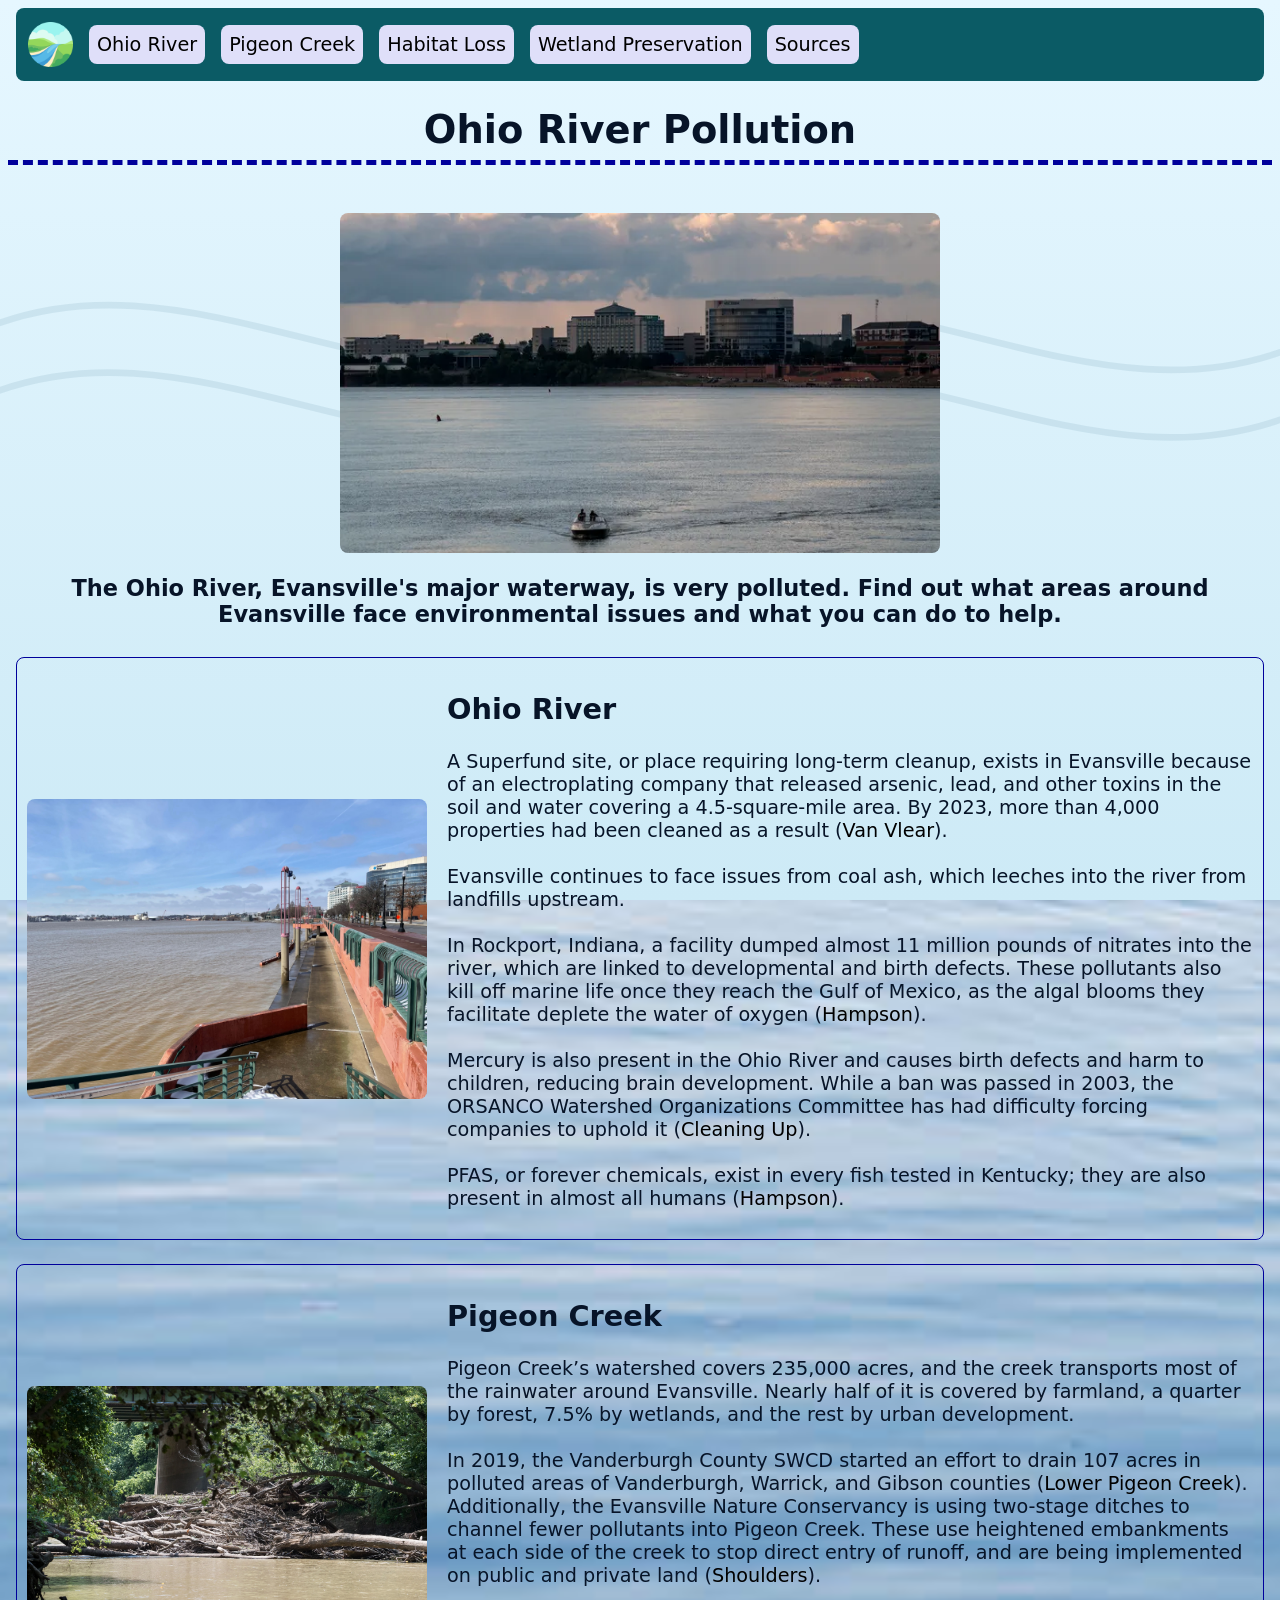
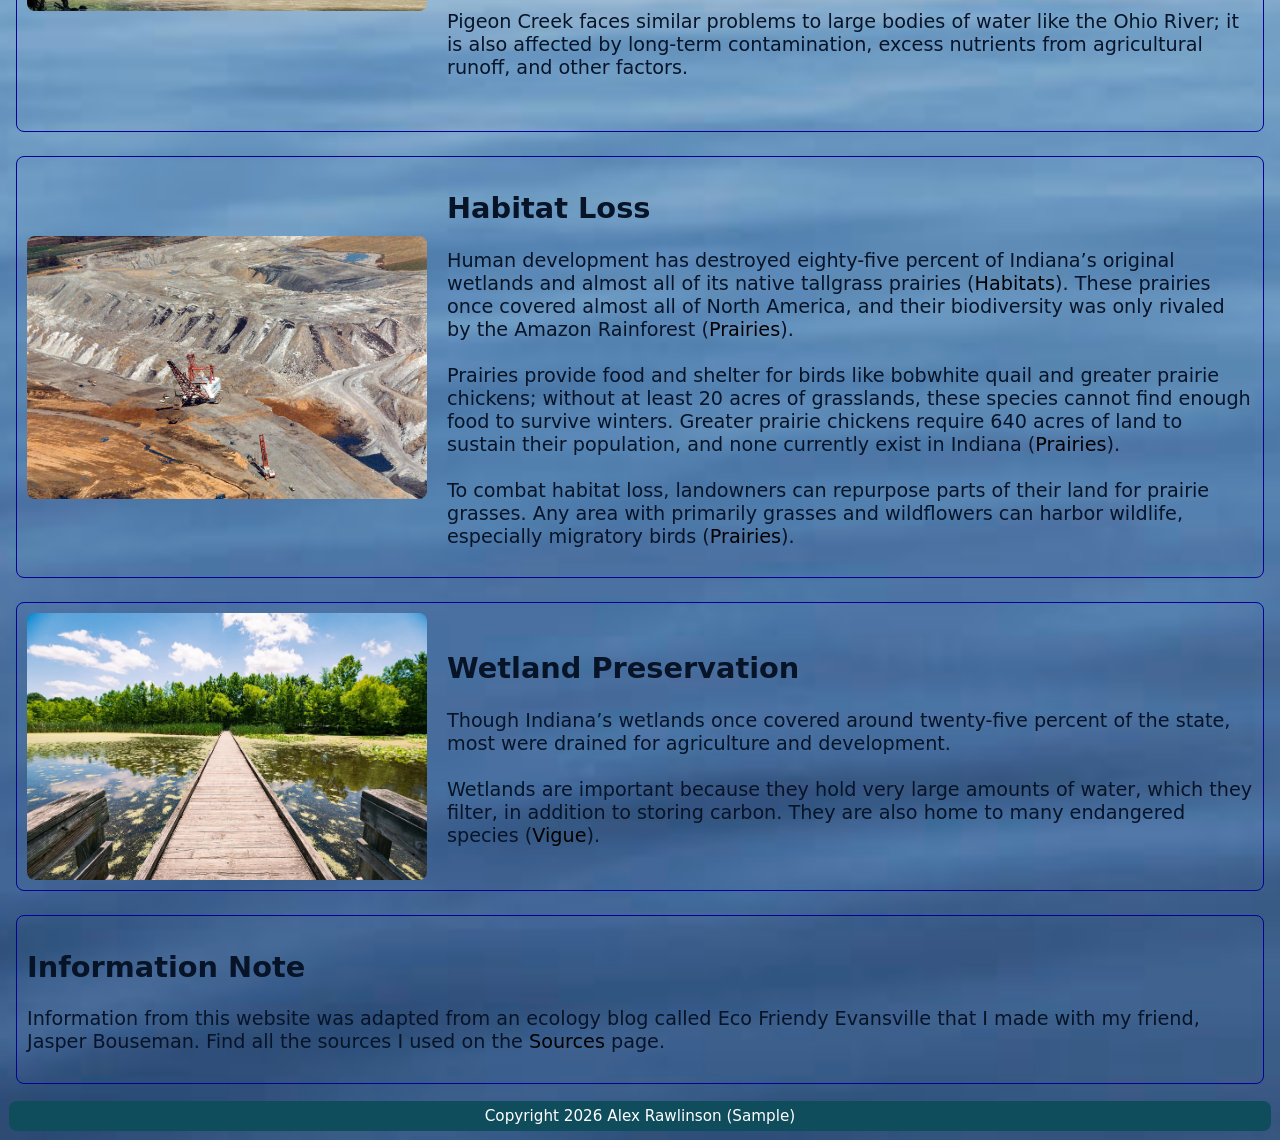
<file: index.html>
<!DOCTYPE html>
<html>

<head>
  <title>Website for Change</title>
  <link href="style.css" rel="stylesheet" type="text/css" />
  <meta name="viewport" content="width=device-width,initial-scale=1">
</head>

<body>
  <div class="navbar">
    <a href="index.html"><img src="Assets/river-icon.png" class="nav-logo" alt="River logo"></a>
    <a href="#ohio" class="navbar-icon">Ohio River</a>
    <a href="#pigeon" class="navbar-icon">Pigeon Creek</a>
    <a href="#habitat" class="navbar-icon">Habitat Loss</a>
    <a href="#wetland" class="navbar-icon">Wetland Preservation</a>
    <a href="sources.html" class="navbar-icon">Sources</a>
  </div>

  <h1>Ohio River Pollution</h1>
  <br>
  <!-- Change the image below to one you want to use. -->
  <img class="main-image" alt="Boat on Ohio River" src="Assets/boat-on-ohio.webp">
  <h3>The Ohio River, Evansville's major waterway, is very polluted. Find out what areas around Evansville face environmental issues and what you can do to help.</h3>
  <div class="section-container">
    <div class="section" id="ohio">
      <img alt="Flood in Evansville" title="Flood in Evansville" src="Assets/dress-plaza-flood.jpg" class="section-image">
      <div class="section-text">
        <h2>Ohio River</h2>
        <p>A Superfund site, or place requiring long-term cleanup, exists in Evansville because of an electroplating
          company that released arsenic, lead, and other toxins in the soil and water covering a 4.5-square-mile area.
          By 2023, more than 4,000 properties had been cleaned as a result (<a href="sources.html#van-vlear">Van Vlear</a>). <br><br>

          Evansville continues to face issues from coal ash, which leeches into the river from landfills upstream.
          <br><br>

          In Rockport, Indiana, a facility dumped almost 11 million pounds of nitrates into the river, which are linked
          to developmental and birth defects. These pollutants also kill off marine life once they reach the Gulf of
          Mexico, as the algal blooms they facilitate deplete the water of oxygen (<a href="sources.html#hampson">Hampson</a>). <br><br>

          Mercury is also present in the Ohio River and causes birth defects and harm to children, reducing brain
          development. While a ban was passed in 2003, the ORSANCO Watershed Organizations Committee has had difficulty
          forcing companies to uphold it (<a href="sources.html#cleaning-up">Cleaning Up</a>). <br><br>

          PFAS, or forever chemicals, exist in every fish tested in Kentucky; they are also present in almost all humans
          (<a href="sources.html#hampson">Hampson</a>).
        </p>

      </div>


    </div>
    <div class="section" id="pigeon">
      <img alt="Flooded Pigeon Creek" title="Flooded Pigeon Creek" src="Assets/pigeon-creek-flood.webp" class="section-image">
      <div class="section-text">
        <h2>Pigeon Creek</h2>
        <p>Pigeon Creek’s watershed covers 235,000 acres, and the creek transports most of the rainwater around
          Evansville. Nearly half of it is covered by farmland, a quarter by forest, 7.5% by wetlands, and the rest by
          urban development. <br><br>

          In 2019, the Vanderburgh County SWCD started an effort to drain 107 acres in polluted areas of Vanderburgh,
          Warrick, and Gibson counties (<a href="sources.html#lower-pigeon">Lower Pigeon Creek</a>). Additionally, the Evansville Nature Conservancy is using
          two-stage ditches to channel fewer pollutants into Pigeon Creek. These use heightened embankments at each side
          of the creek to stop direct entry of runoff, and are being implemented on public and private land (<a href="sources.html#shoulders">Shoulders</a>).
          <br><br>

          Pigeon Creek faces similar problems to large bodies of water like the Ohio River; it is also affected by
          long-term contamination, excess nutrients from agricultural runoff, and other factors. <br><br>
        </p>
      </div>


    </div>
    <div class="section" id="habitat">
      <img alt="Coal Mining" title="coal mining" src="Assets/coal.jpg" class="section-image">
      <div class="section-text">
        <h2>Habitat Loss</h2>
        <p>Human development has destroyed eighty-five percent of Indiana’s original wetlands and almost all of its
          native tallgrass prairies (<a href="sources.html#habitats">Habitats</a>). These prairies once covered almost all of North America, and their
          biodiversity was only rivaled by the Amazon Rainforest (<a href="sources.html#prairies">Prairies</a>).<br><br>

          Prairies provide food and shelter for birds like bobwhite quail and greater prairie chickens; without at least
          20 acres of grasslands, these species cannot find enough food to survive winters. Greater prairie chickens
          require 640 acres of land to sustain their population, and none currently exist in Indiana (<a href="sources.html#prairies">Prairies</a>).
          <br><br>

          To combat habitat loss, landowners can repurpose parts of their land for prairie grasses. Any area with
          primarily grasses and wildflowers can harbor wildlife, especially migratory birds (<a href="sources.html#prairies">Prairies</a>).
        </p>
      </div>
    </div>

    <div class="section" id="wetland">
      <img alt="Howell Wetlands" title="Howell Wetlands" src="Assets/howell-wetlands.webp" class="section-image">
      <div class="section-text">
        <h2>Wetland Preservation</h2>
        <p>Though Indiana’s wetlands once covered around twenty-five percent of the state, most were drained for
          agriculture and development. <br><br>

          Wetlands are important because they hold very large amounts of water, which they filter, in addition to
          storing carbon. They are also home to many endangered species (<a href="sources.html#vigue">Vigue</a>).</p>
      </div>
    </div>
    <div class="section" id="note">
      <div class="section-text">
        <h2>Information Note</h2>
        <p>Information from this website was adapted from an ecology blog called Eco Friendy Evansville that I made with my friend, Jasper Bouseman. Find
          all the sources I used on the <a href = "sources.html">Sources</a> page.</p>
      </div>

    </div>
    <p class="bottom-bar">Copyright 2026 Alex Rawlinson (Sample)</p>

  <script>
    (function() {
      const nav = document.querySelector('.navbar');
      const threshold = 60;
      window.addEventListener('scroll', () => {
        if (window.scrollY > threshold) nav.classList.add('navbar--small');
        else nav.classList.remove('navbar--small');
      });
    })();
  </script>

</body>

</html>
</file>
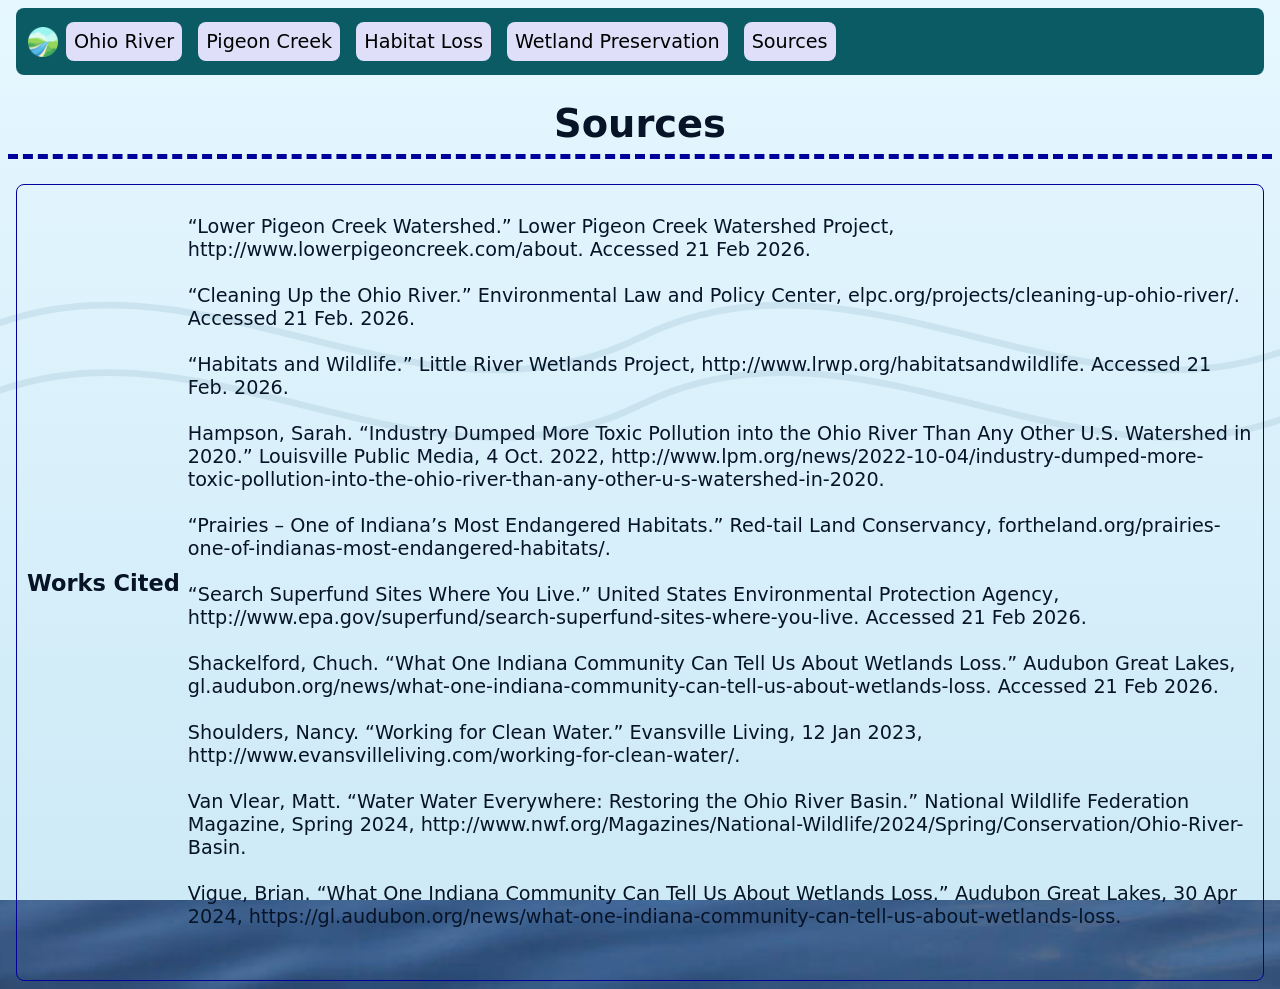
<file: sources.html>
<!DOCTYPE html>
<html>

<head>
    <title>Sources</title>
    <link href="style.css" rel="stylesheet" type="text/css" />
</head>

<body>
    <div class="navbar">
        <a href="index.html"><img style="width: 30px;" src="Assets/river-icon.png"></a>
        <a href="index.html#ohio" class="navbar-icon">Ohio River</a>
        <a href="index.html#pigeon" class="navbar-icon">Pigeon Creek</a>
        <a href="index.html#habitat" class="navbar-icon">Habitat Loss</a>
        <a href="index.html#wetland" class="navbar-icon">Wetland Preservation</a>
        <a href="sources.html" class="navbar-icon">Sources</a>
    </div>

    <h1>Sources</h1>

    <div>
        <div class="section">
            <h3 style="margin-right: 8px">Works Cited</h3>
            <div class="section-text">
                <p>

                    <a id="lower-pigeon"></a>“Lower Pigeon Creek Watershed.” Lower Pigeon Creek Watershed Project,
                    http://www.lowerpigeoncreek.com/about. Accessed 21 Feb 2026.<br><br>

                    <a id="cleaning-up"></a>“Cleaning Up the Ohio River.” Environmental Law and Policy Center,
                    elpc.org/projects/cleaning-up-ohio-river/. Accessed 21 Feb. 2026. <br><br>

                    <a id="habitats"></a>“Habitats and Wildlife.” Little River Wetlands Project, http://www.lrwp.org/habitatsandwildlife.
                    Accessed 21 Feb. 2026.<br><br>

                    <a id="hampson"></a>Hampson, Sarah. “Industry Dumped More Toxic Pollution into the Ohio River Than Any Other U.S.
                    Watershed
                    in 2020.” Louisville Public Media, 4 Oct. 2022,
                    http://www.lpm.org/news/2022-10-04/industry-dumped-more-toxic-pollution-into-the-ohio-river-than-any-other-u-s-watershed-in-2020.<br><br>

                    <a id="prairies"></a>“Prairies – One of Indiana’s Most Endangered Habitats.” Red-tail Land Conservancy,
                    fortheland.org/prairies-one-of-indianas-most-endangered-habitats/.<br><br>

                    <a id="epa-superfund"></a>“Search Superfund Sites Where You Live.” United States Environmental Protection Agency,
                    http://www.epa.gov/superfund/search-superfund-sites-where-you-live. Accessed 21 Feb 2026.<br><br>

                    <a id="shackelford"></a>Shackelford, Chuch. “What One Indiana Community Can Tell Us About Wetlands Loss.” Audubon Great
                    Lakes,
                    gl.audubon.org/news/what-one-indiana-community-can-tell-us-about-wetlands-loss. Accessed 21 Feb
                    2026.<br><br>

                    <a id="shoulders"></a>Shoulders, Nancy. “Working for Clean Water.” Evansville Living, 12 Jan 2023,
                    http://www.evansvilleliving.com/working-for-clean-water/.<br><br>

                    <a id="van-vlear"></a>Van Vlear, Matt. “Water Water Everywhere: Restoring the Ohio River Basin.” National Wildlife
                    Federation
                    Magazine, Spring 2024,
                    http://www.nwf.org/Magazines/National-Wildlife/2024/Spring/Conservation/Ohio-River-Basin.<br><br>

                    <a id="vigue"></a>Vigue, Brian. “What One Indiana Community Can Tell Us About Wetlands Loss.” Audubon Great Lakes, 30
                    Apr
                    2024,
                    https://gl.audubon.org/news/what-one-indiana-community-can-tell-us-about-wetlands-loss.<br><br>

                </p>
            </div>
        </div>
    </div>
</body>

</html>
</file>
<file: style.css>
/*makes it scroll nicely*/
html {
    scroll-behavior: smooth;
}

:root {
    --accent: #0b5b65;
    --accent-2: #0f4c5c;
    --muted-bg: #e6f7ff;
    --card-bg: rgba(255,255,255,0.85);
    --text-color: #071428;
}

/*center header and make divider*/
h1 {
    text-align: center;
    border-bottom: 5px dashed rgb(0, 0, 155);
    padding-bottom: 8px;


}

/*set margins to auto, put on left (block), and allow shrink*/
img {
    display: block;
    margin-left: auto;
    margin-right: auto;
    border-radius: 8px;
    /*width: 400px; */
    flex: 0 1 400px;
    transition: transform 0.12s ease;
}

.main-image {
    width: 600px;
    max-width: 100%;
    height: auto;
}

/*make it bigger when you hover cursor*/
img:hover {
    transform: scale(1.05);
}

/* The code below centers the text of all h3's on the page. */
h3 {
    text-align: center;
}

/*align sections left and allow wrap*/
.section-container {
    display: flex;
    flex-wrap: wrap;
    gap: 8px;
}

/*format sections and allow side by side items within*/
.section {
    border: 1px rgb(0, 0, 155) ridge;
    padding: 10px;
    border-radius: 8px;
    margin: 8px;
    display: flex;
    flex-wrap: wrap;
    align-items: center;
}

/*class for images for side by side elements*/
.section-image {
    width: 400px;
    flex: 0 0 400px;
    min-width: 200px;
    margin-right: 20px;
}

/*text class so it can go next to images*/
.section-text {
    flex: 1 1 200px;
    min-width: 200px;
}

/*set background and type scale*/
body {
    background-image: url("Assets/water-background.svg"), url("Assets/water-background.jpg");
    background-repeat: no-repeat, no-repeat;
    background-size: cover, cover;
    background-position: center center, center center;
    background-attachment: fixed, scroll;
    background-color: var(--muted-bg);
    color: var(--text-color);
    font-size: larger;
    font-family: system-ui, -apple-system, BlinkMacSystemFont, 'Segoe UI', Roboto, Oxygen, Ubuntu, Cantarell, 'Open Sans', 'Helvetica Neue', sans-serif;
}

/*navbar with flex icons tried to make static but DID NOT WORK*/
.navbar {
    display: flex;
    justify-content: flex-start;
    background-color: var(--accent);
    padding: 14px 12px;
    margin: 8px;
    color: white;
    border-radius: 8px;
    align-items: center;
    position: sticky;
    top: 0;
    z-index: 1000;
    transition: padding 220ms ease, backdrop-filter 220ms ease;
}

/*make icons clickable and format correctly*/
.navbar-icon {
    display: flex;
    justify-content: flex-start;
    background-color: rgb(223, 223, 249);
    color: rgb(0, 0, 0);
    padding: 8px;
    margin-left: 8px;
    margin-right: 8px;
    cursor: pointer;
    border-color: black;
    border-radius: 8px;
    transition: transform 0.12s ease;
}

/*make navbar icon big on hover*/
.navbar-icon:hover {
    transform: scale(1.05);
}

/* compact navbar when scrolling */
.navbar--small {
    padding: 6px 8px;
}

.nav-logo {
    width: 45px;
    height: auto;
    transform-origin: center;
    transition: transform 0.6s cubic-bezier(.4,0,.2,1), width 200ms ease;
    margin-right: 8px;
}
.nav-logo:hover {
    transform: rotate(360deg);
}

/*make hyperlinks look like normal text*/
a {
    color: black;
    text-decoration: none;
    font-size: auto;
}

/*make it bold DOES NOT WORK*/
a:hover {
    font-weight: 700;
    text-decoration: underline;
}

a:focus { outline: 3px solid #ffd; font-weight: bold; }

/*format bottom bar*/
.bottom-bar {
    display: block;
    text-align: center;
    background-color: var(--accent-2);
    border-radius: 8px;
    padding: 6px 8px;
    margin: 1px;
    color: rgb(255, 255, 255);
    align-items: center;
    flex-grow: 1;
    font-size: 0.95rem;
}
</file>
